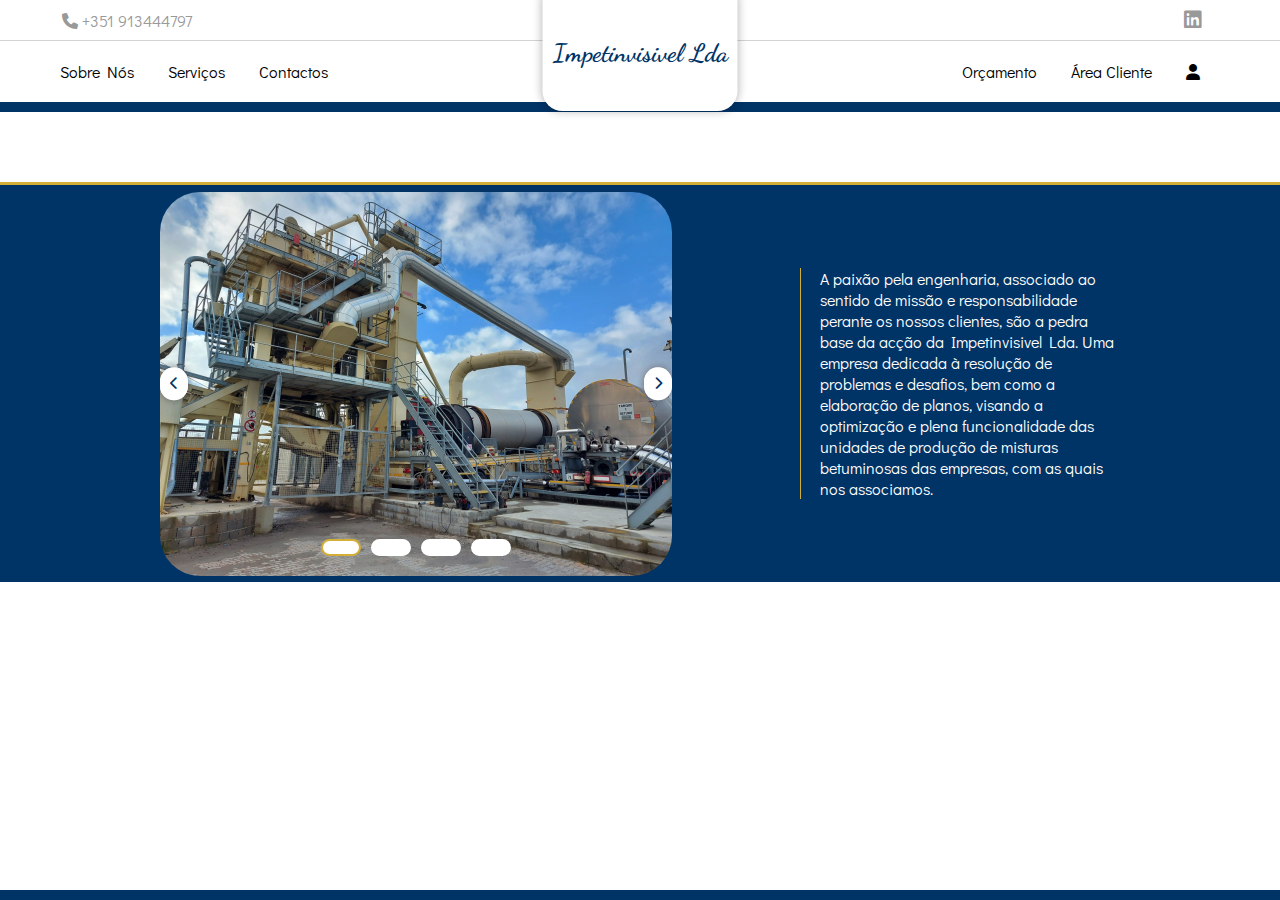
<file: index.html>
<!DOCTYPE html>
<html lang="pt">
<head>
    <title>Impetinvisivel Lda</title>
    <link rel="preload" href="/images/betuminous.jpg" as="image">
    <link rel="preload" href="/images/betuminous2.jpg" as="image">
    <link rel="preload" href="/images/betuminous3.jpg" as="image">
    <link rel="preload" href="/images/betuminous4.jpg" as="image">
    <link rel="stylesheet" type="text/css" href="styles.css">
    <link rel="stylesheet" href="https://cdnjs.cloudflare.com/ajax/libs/font-awesome/6.0.0-beta3/css/all.min.css" integrity="sha512-..." crossorigin="anonymous" referrerpolicy="no-referrer" />
    <meta charset="UTF-8">
    <meta name="robots" content="index">
    <meta name="description" content="Uma empresa especializada em centrais de betuminoso com diversos anos de experiência e clientes satisfeitos. Resolver problemas é o nosso propósito, atendendo sempre às necessidades dos clientes.">
    <meta name="keywords" content="centrais betuminoso, engenharia, eletricidade, asfalto, alcatrão, pavimento, betuminoso">
    <meta name="viewport" content="width=device-width, initial-scale=1">    
    <meta name="google-site-verification" content="PfQdZd1zMbuQARshPlBbziCWHbezUHDaNYBl0PTNkeg" />
</head>
<body>
    <div class="container">
        <header class="top-nav">
                <div class="phone">
                    <i class="fa-solid fa-phone"></i>
                    <span>+351 913444797</span>
                </div>
                <div class="social-media">
                    <a href="https://www.linkedin.com/company/impetinvisivel/" target="_blank"><i class="fa-brands fa-linkedin"></i></a>
                </div>
        </header>
        <nav class="navbar">
            <div class="navbar-left-side">
                <a href="aboutUs.html">Sobre Nós</a>
                <a href="services.html">Serviços</a>
                <a href="contact.html">Contactos</a>
            </div>
            <div class= "navbar-right-side">
                <a href="orcamento.html">Orçamento</a>
                <a href="cliente.html">Área Cliente</a>
                <a href="operador.html" class="normal">
                    <i class="fa-solid fa-user"></i>
                </a>
                <a href="operadorLoged.html" class="logged">
                    <i class="fa-solid fa-user"></i>
                </a>
            </div>
        </nav>
        <div class="navbar-mobile">
            <div class="mobile-menu-icon">
                <button id="menuButton"><i id="menuIcon" class="fa-solid fa-bars" style="color: #000000; font-size: 20px;"></i></button>
            </div>        
            <div class = "mobile-nav">
                    <a href="index.html">Início</a>
                    <a href="aboutUs.html">Sobre Nós</a>
                    <a href="services.html">Serviços</a>
                    <a href="contact.html">Contacto</a>
                    <a href="orcamento.html">Orçamento</a>
                    <a href="cliente.html">Área Cliente</a>
                    <a href="operador.html" class="normal">
                        <i class="fa-solid fa-user" style="color: black;"></i>
                    </a>
                    <a href="operadorLoged.html" class="logged">
                        <i class="fa-solid fa-user" style="color: black;"></i>
                    </a>
                    <footer class="top-nav-mobile">
                        <div class="phone">
                            <i class="fa-solid fa-phone"></i>
                            <span>+351 913444797</span>
                        </div>
                        <div class="social-media">
                            <a href="https://www.linkedin.com/company/impetinvisivel/" target="_blank"><i class="fa-brands fa-linkedin"></i></a>
                        </div>
                    </footer>
            </div>
        </div>
        <div class="home" id="home">
            <div class="grid-slides">
                <div class="slides">  
                    <div class="slide first-image-slide">
                        <img src="images/betuminous.jpg" alt="betuminous1">
                    </div>
                    <div class="slide second-image-slide">
                        <img src="images/betuminous2.jpg" alt="betuminous2">
                    </div>
                    <div class="slide third-image-slide">
                        <img src="images/betuminous3.jpg" alt="betuminous3">
                    </div>
                    <div class="slide fourth-image-slide">
                        <img src="images/betuminous4.jpg" alt="betuminous2">
                    </div>
                    <div class="arrows">
                        <button onclick="moveSlide(-1)"><i class="fa-solid fa-chevron-left"></i></button>
                        <button onclick="moveSlide(1)"><i class="fa-solid fa-chevron-right"></i> </button> 
                    </div>   
                    <div class="navigation">
                        <button class="bar" onclick="showSlide(1)"></button>
                        <button class="bar" onclick="showSlide(2)"></button>
                        <button class="bar" onclick="showSlide(3)"></button>
                        <button class="bar" onclick="showSlide(4)"></button>
                    </div>
                </div>
                <div class="hero-text">
                    A paixão pela engenharia, 
                    associado ao sentido de missão e 
                    responsabilidade perante os 
                    nossos clientes, 
                    são a pedra base da acção 
                    da Impetinvisivel Lda.
                    Uma empresa dedicada à 
                    resolução de problemas e desafios, 
                    bem como a elaboração de planos, 
                    visando a 
                    optimização e plena 
                    funcionalidade das unidades de 
                    produção de misturas betuminosas 
                    das empresas, com as quais nos 
                    associamos.
                </div>  
            </div> 
        </div>
    </div>
    <a href="index.html"><p class = "company-name-navbar">Impetinvisivel Lda</p></a>
    <script src="main.js"></script>
    <script src="slides.js"></script>
    <script src="cookiesLogged.js"></script>
</body>
</html>
</file>
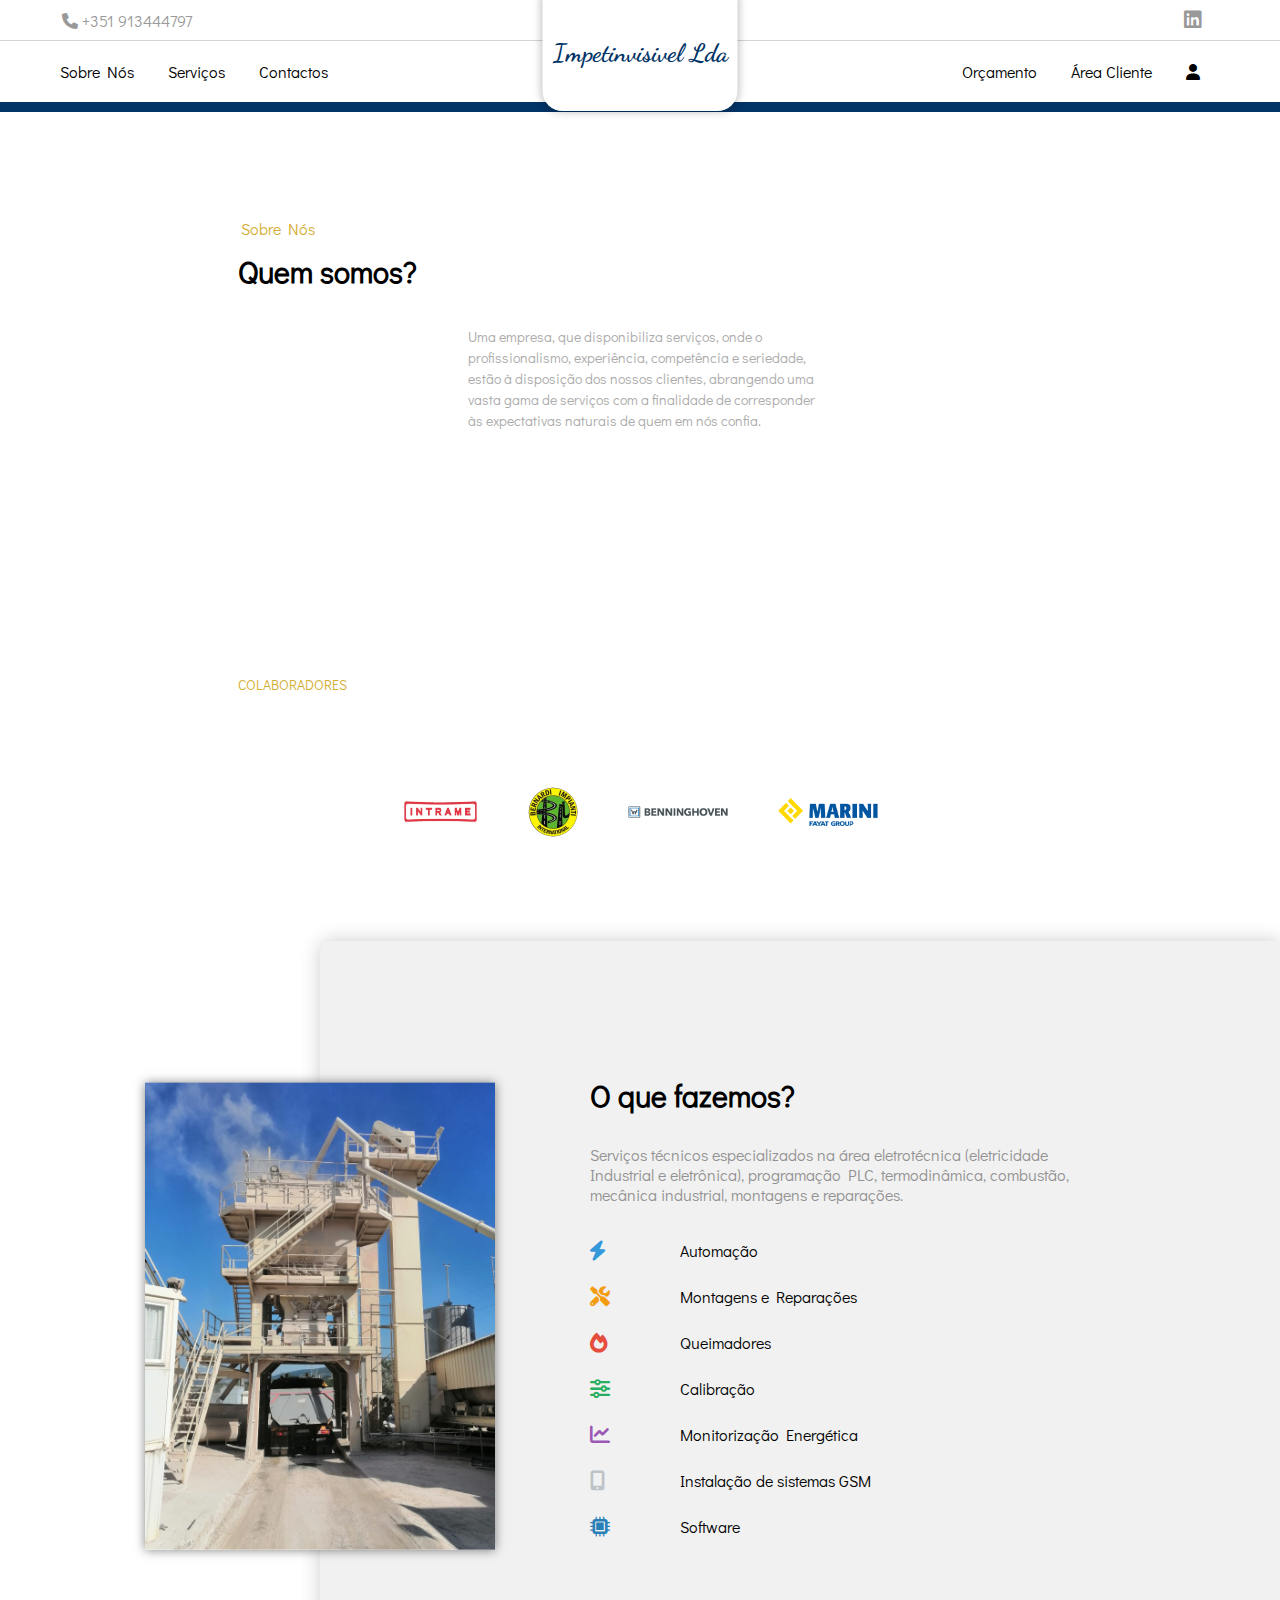
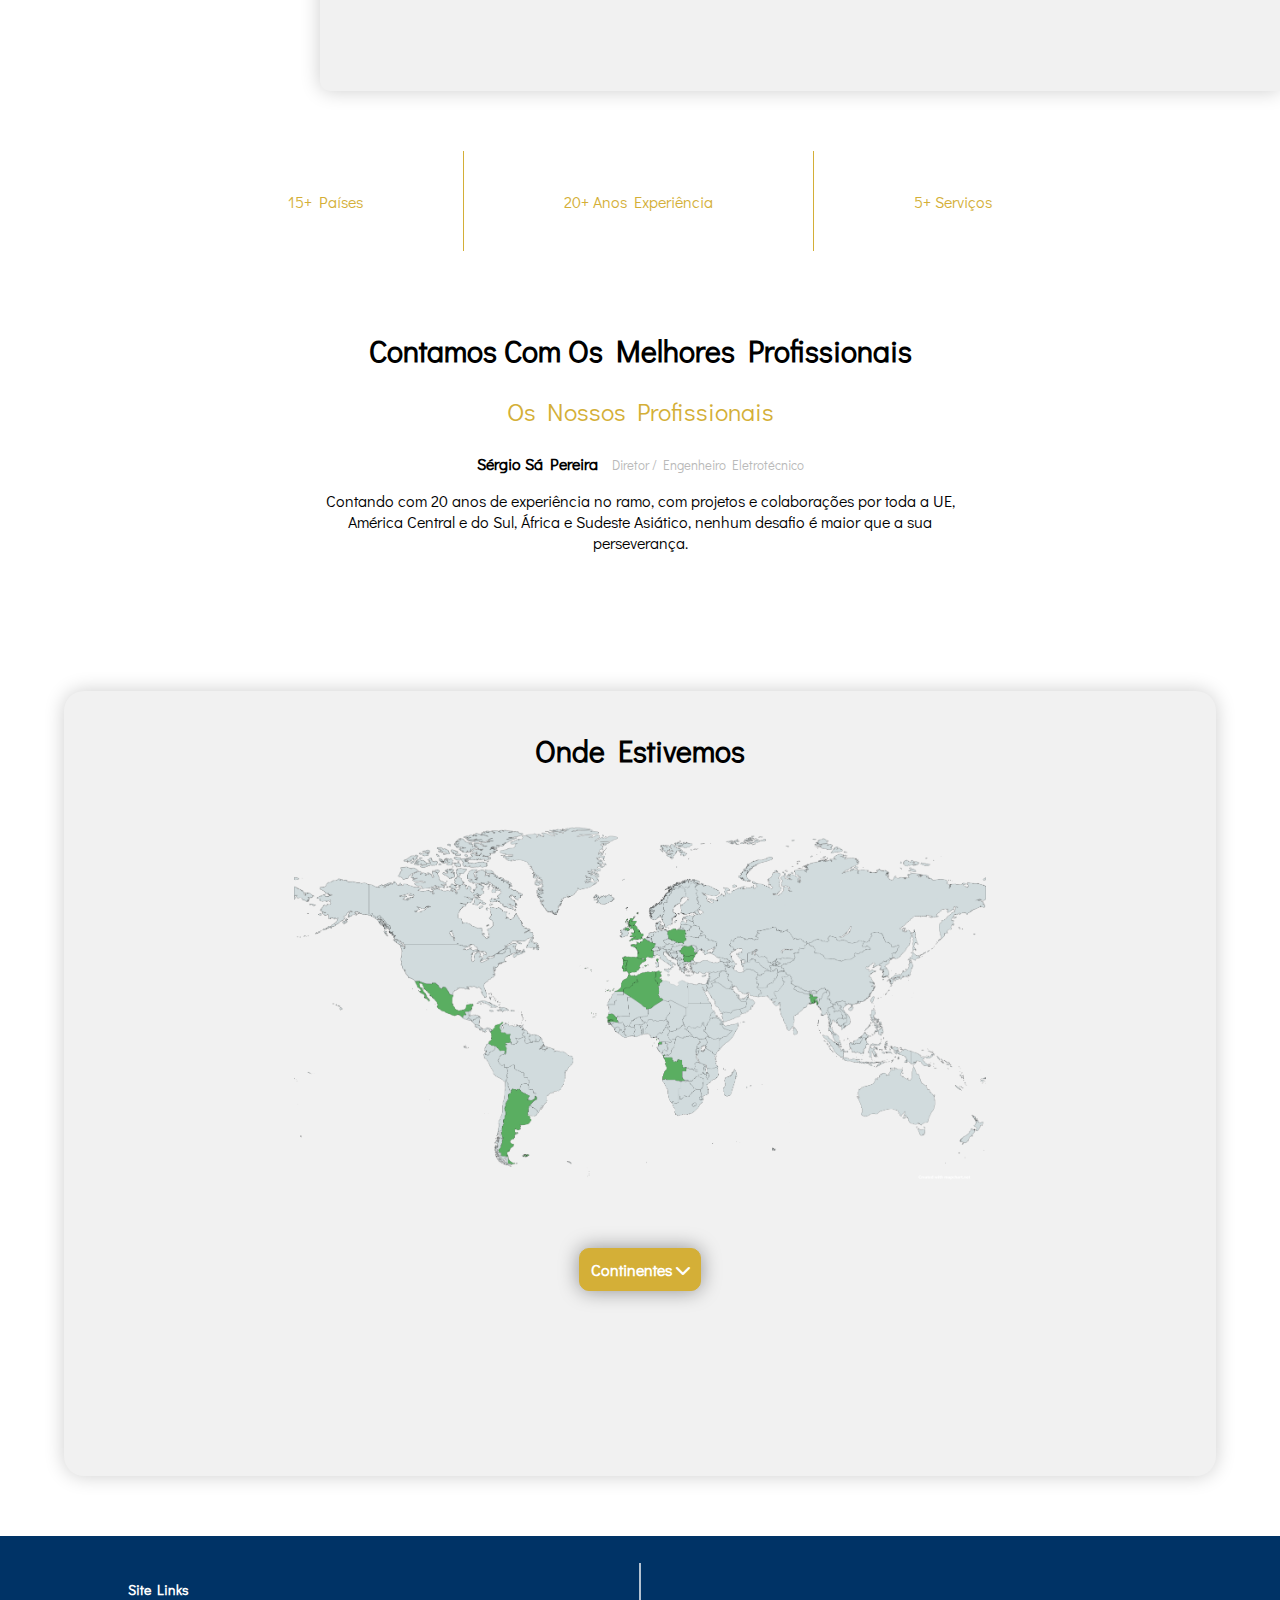
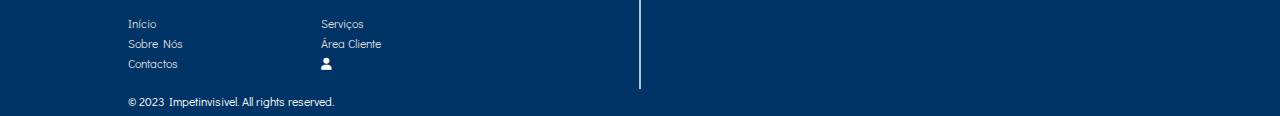
<file: aboutUs.html>
<!DOCTYPE html>
<html lang="pt">
    <head>
        <title>Impetinvisivel Lda</title>
        <link rel="stylesheet" type="text/css" href="stylesAboutUs.css">
        <link rel="stylesheet" href="https://cdnjs.cloudflare.com/ajax/libs/font-awesome/6.0.0-beta3/css/all.min.css" integrity="sha512-..." crossorigin="anonymous" referrerpolicy="no-referrer" />
        <link rel="preload" href="/images/map.jpeg" as="image">
        <link rel="preload" href="/images/betuminous5.jpg" as="image">
        <meta name="robots" content="index">
        <meta name="description" content="Uma empresa especializada em centrais de betuminoso com diversos anos de experiência e clientes satisfeitos. Resolver problemas é o nosso propósito, atendendo sempre às necessidades dos clientes.">
        <meta name="keywords" content="centrais betuminoso, engenharia, eletricidade, asfalto, alcatrão, pavimento, betuminoso">
        <meta name="viewport" content="width=device-width, initial-scale=1.0">
    </head>
    <body>
        <div class="container">
            <header class="top-nav">
                    <div class="phone">
                        <i class="fa-solid fa-phone"></i>
                        <span>+351 913444797</span>
                    </div>
                    <div class="social-media">
                        <a href="https://www.linkedin.com/company/impetinvisivel/" target="_blank"><i class="fa-brands fa-linkedin"></i></a>
                    </div>
            </header>
                    <nav class="navbar">
                        <div class="navbar-left-side">
                            <a href="aboutUs.html">Sobre Nós</a>
                            <a href="services.html">Serviços</a>
                            <a href="contact.html">Contactos</a>
                        </div>
                        <div class= "navbar-right-side">
                            <a href="orcamento.html">Orçamento</a>
                            <a href="cliente.html">Área Cliente</a>
                            <a href="operador.html" class="normal">
                                <i class="fa-solid fa-user"></i>
                            </a>
                            <a href="operadorLoged.html" class="logged">
                                <i class="fa-solid fa-user"></i>
                            </a>
                        </div>
                    </nav>
                    <div class="navbar-mobile">
                        <div class="mobile-menu-icon">
                            <button id="menuButton"><i id="menuIcon" class="fa-solid fa-bars" style="color: #000000; font-size: 20px;"></i></button>
                        </div>        
                        <div class = "mobile-nav">
                                <a href="index.html">Início</a>
                                <a href="aboutUs.html">Sobre Nós</a>
                                <a href="services.html">Serviços</a>
                                <a href="contact.html">Contacto</a>
                                <a href="orcamento.html">Orçamento</a>
                                <a href="cliente.html">Área Cliente</a>
                                <a href="operador.html" class="normal">
                                    <i class="fa-solid fa-user" style="color: black;"></i>
                                </a>
                                <a href="operadorLoged.html" class="logged">
                                    <i class="fa-solid fa-user" style="color: black;"></i>
                                </a>
                                <footer class="top-nav-mobile">
                                    <div class="phone">
                                        <i class="fa-solid fa-phone"></i>
                                        <span>+351 913444797</span>
                                    </div>
                                    <div class="social-media">
                                        <a href="https://www.linkedin.com/company/impetinvisivel/" target="_blank"><i class="fa-brands fa-linkedin"></i></a>
                                    </div>
                                </footer>
                        </div>
                    </div>
            <div class="aboutUs" id="aboutUs">
                <header class="aboutUs-title">
                    <p class="p-title">Sobre Nós</p>
                </header>
                <div class="quemSomos">
                    <p class="p-title">Quem somos?</p>
                    <div class="quemSomos-resposta">
                        <p> Uma empresa, que disponibiliza serviços, 
                            onde o profissionalismo, experiência, 
                            competência e seriedade, estão à disposição 
                            dos nossos clientes, abrangendo uma 
                            vasta gama 
                            de serviços com a finalidade de corresponder às 
                            expectativas naturais de quem em nós confia.
                        </p>
                    </div>
                </div>
            </div>
            <div class="colaboradores" style="min-height: auto;">
                <p class="p-title">Colaboradores</p>
                <div class="images-colaboradores">
                    <img src="images/intrame.webp" alt="intrame">
                    <img src="images/bernardi.webp" alt="bernardi">
                    <img src="images/benni.png" alt="benni">
                    <img src="images/marini.png" alt="">
                </div>
            </div>
            <div class="oQueFazemos">
                <div class="background">
                    <img src="images/betuminous5.jpg" alt="betuminous5">
                    <div class="title-background">
                        <p>O que fazemos?</p>
                    </div>
                    <div class="background-body">
                        <p>
                            Serviços técnicos especializados 
                            na área eletrotécnica 
                            (eletricidade Industrial e eletrônica), 
                            programação PLC, termodinâmica, 
                            combustão, mecânica industrial, 
                            montagens e reparações.
                        </p>
                    </div>
                    <div class="skills-done">
                        <div class="automacao">
                            <i class="fas fa-bolt"></i>
                            <span>Automação</span>
                        </div>
                        <div class="montagens">
                            <i class="fas fa-tools"></i>
                            <span>Montagens e Reparações</span>
                        </div>
                        <div class="queimadores">
                            <i class="fas fa-fire"></i>
                            <span>Queimadores</span>
                        </div>
                        <div class="calibracao">
                            <i class="fas fa-sliders-h"></i>
                            <span>Calibração</span>
                        </div>
                        <div class="monitorizacao">
                            <i class="fas fa-chart-line"></i>
                            <span>Monitorização Energética</span>
                        </div>
                        <div class="gsm">
                            <i class="fas fa-mobile-alt"></i>
                            <span>Instalação de sistemas GSM</span>
                        </div>
                        <div class="software">
                            <i class="fas fa-microchip"></i>
                            <span>Software</span>
                        </div> 
                    </div>     
                </div>
                <div class="down-stats">
                    <div class="first-stat">
                        <span>15+ Países</span>
                    </div>
                    <div class="vertical-bar"></div>
                    <div class="second-stat">
                        <span>20+ Anos Experiência</span>

                    </div>
                    <div class="vertical-bar"></div>
                    <div class="third-stat">
                        <span>5+ Serviços</span>
                    </div>
                </div>
                <div class="trabalhadores">
                    <span class="title-trabalhadores">Contamos com os melhores profissionais</span>
                    <p class="nome-trabalhador">
                        Os nossos profissionais
                    </p>
                    <div class="nome-CEO">
                        <span>Sérgio Sá Pereira</span>
                        <span>Diretor / Engenheiro Eletrotécnico</span>
                    </div>
                    <p class="trabalhadores-text">
                        Contando com 20 anos 
                        de experiência no ramo, 
                        com projetos e colaborações 
                        por toda a UE, América Central e do Sul, 
                        África e Sudeste Asiático, nenhum 
                        desafio é maior que a sua perseverança.
                    </p>
                </div>
            </div>
            <div class="map-division">
                <header>Onde Estivemos</header>
                <img src="images/map.jpeg" alt="map">
                <div class="dropdown-menu">
                    <div class="dropdown">
                        <span>Continentes</span>
                        <i class="fa-solid fa-chevron-down"></i>
                        <div class="dropdown-options">
                            <button class="button-europe">
                                Europa
                            </button>
                            <button class="button-america">
                                Américas
                            </button>
                            <button class="button-asia">
                                Asia
                            </button>
                            <button class="button-africa">
                                África
                            </button>
                        </div>
                    </div>
                </div>
                <div class="america">
                    <div class="america-first-row">
                        <img src="images/argentina.jpg" alt="argentina">
                        <img src="images/mexico_2.jpg" alt="mexico">
                    </div>
                    <div class="america-second-row">
                        <img src="images/Colombia.jpg" alt="Colombia">
                        <img src="images/falkland.jpg" alt="falkland">
                    </div>
                </div>
                <div class="asia">
                    <img src="images/bangladesh.jpg" alt="bangladesh">
                </div>
                <div class="europe">
                    <div class="europe-first-row">
                        <img src="images/france.jpg" alt="argentina">
                        <img src="images/spain.jpg" alt="mexico">
                    </div>
                    <div class="europe-second-row">
                        <img src="images/poland.jpg" alt="Colombia">
                        <img src="images/portugal.jpg" alt="falkland">
                    </div>
                    <div class="europe-third-row">
                        <img src="images/romenia.jpg" alt="Colombia">
                        <img src="images/uk.jpg" alt="falkland">
                    </div>
                </div>
            </div>
            <div class="footer">
                <div class="footer-first-half">
                    <p>Site Links</p>
                    <div class="site-links">
                        <div class="site-links-first">
                            <a href="index.html">Início</a>
                            <a href="aboutUs.html">Sobre Nós</a>
                            <a href="contact.html">Contactos</a>
                        </div>
                        <div class="site-links-second">
                            <a href="services.html">Serviços</a>                            <a href="cliente.html">Área Cliente</a>
                            <a href="operador.html" class="normal">
                                <i class="fa-solid fa-user" style="color: white;"></i>
                            </a>
                            <a href="operadorLoged.html" class="logged">
                                <i class="fa-solid fa-user" style="color: white;"></i>
                            </a>
                        </div>
                    </div>
                </div>
                <div class="footer-copyright">
                    <span> &copy; 2023 Impetinvisivel. All rights reserved.</span>
                </div>
                <div class="vertical-line-footer"></div>
            </div>
        </div>
        <a href="index.html"><p class = "company-name-navbar">Impetinvisivel Lda</p></a>
        <script src="main.js"></script>   
        <script src="cookiesLogged.js"></script>
    </body>
</html>
</file>
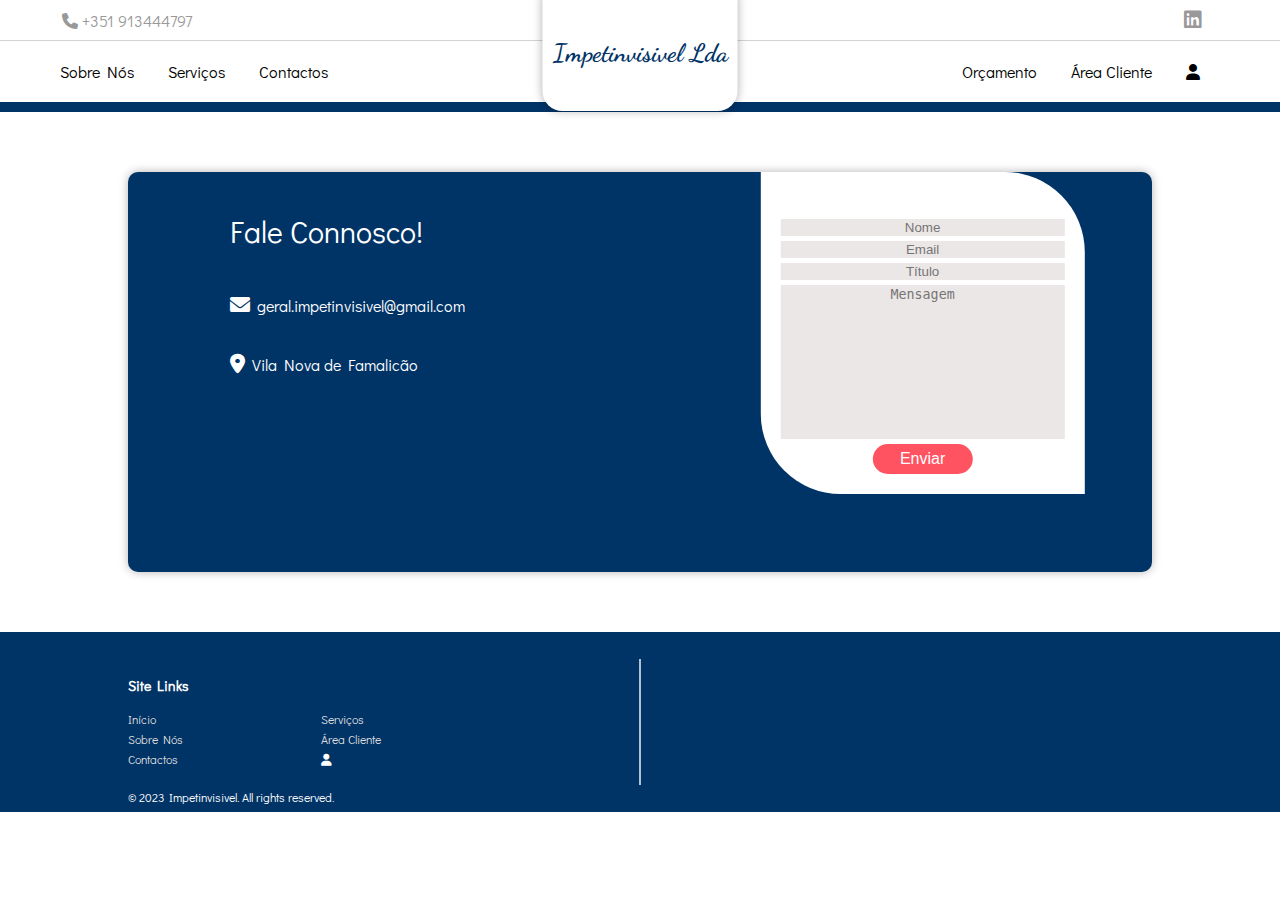
<file: contact.html>
<!DOCTYPE html>
<html lang="pt">
<head>
    <title>Impetinvisivel Lda</title>
    <link rel="stylesheet" type="text/css" href="stylesContact.css">
    <link rel="stylesheet" href="https://cdnjs.cloudflare.com/ajax/libs/font-awesome/6.0.0-beta3/css/all.min.css" integrity="sha512-..." crossorigin="anonymous" referrerpolicy="no-referrer" />
    <meta name="viewport" content="width=device-width, initial-scale=1.0">
</head>
<body>
    <div class="container">
        <header class="top-nav">
                <div class="phone">
                    <i class="fa-solid fa-phone"></i>
                    <span>+351 913444797</span>
                </div>
                <div class="social-media">
                    <a href="https://www.linkedin.com/company/impetinvisivel/" target="_blank"><i class="fa-brands fa-linkedin"></i></a>
                </div>
        </header>
                <nav class="navbar">
                    <div class="navbar-left-side">
                        <a href="aboutUs.html">Sobre Nós</a>
                        <a href="services.html">Serviços</a>
                        <a href="contact.html">Contactos</a>
                    </div>
                    <div class= "navbar-right-side">
                        <a href="orcamento.html">Orçamento</a>
                        <a href="cliente.html">Área Cliente</a>
                        <a href="operador.html" class="normal">
                            <i class="fa-solid fa-user"></i>
                        </a>
                        <a href="operadorLoged.html" class="logged">
                            <i class="fa-solid fa-user"></i>
                        </a>
                    </div>
                </nav>
        <div class="navbar-mobile">
            <div class = "mobile-menu-icon">
                <button onclick="showMenu()"><i id = "menuIcon" class="fa-solid fa-bars" style="color: #000000;"></i></button>
            </div>
            <div class="navbar-mobile">
                <div class="mobile-menu-icon">
                    <button id="menuButton"><i id="menuIcon" class="fa-solid fa-bars" style="color: #000000; font-size: 20px;"></i></button>
                </div>        
                <div class = "mobile-nav">
                        <a href="index.html">Início</a>
                        <a href="aboutUs.html">Sobre Nós</a>
                        <a href="services.html">Serviços</a>
                        <a href="contact.html">Contacto</a>
                        <a href="orcamento.html">Orçamento</a>
                        <a href="cliente.html">Área Cliente</a>
                        <a href="operador.html" class="normal">
                            <i class="fa-solid fa-user" style="color: black;"></i>
                        </a>
                        <a href="operadorLoged.html" class="logged">
                            <i class="fa-solid fa-user" style="color: black;"></i>
                        </a>
                        <footer class="top-nav-mobile">
                            <div class="phone">
                                <i class="fa-solid fa-phone"></i>
                                <span>+351 913444797</span>
                            </div>
                            <div class="social-media">
                                <a href="https://www.linkedin.com/company/impetinvisivel/" target="_blank"><i class="fa-brands fa-linkedin"></i></a>
                            </div>
                        </footer>
                </div>
            </div>
        </div>
        <div class="contact">
            <div class="getInTouch">
                <p>Fale Connosco!</p>
                <div class="socials">
                    <div class="socials-email">
                        <i class="fa-solid fa-envelope"></i>
                        <span>geral.impetinvisivel@gmail.com</span>
                    </div>
                    <div class="socials-place">
                        <i class="fa-solid fa-location-dot"></i>
                        <span>Vila Nova de Famalicão</span>
                    </div>
                </div>
            </div>
            <div class="email">
                <form onsubmit="sendEmail(); return false; reset();">
                    <input type="text" id="name" placeholder="Nome" required>
                    <input type="email" id="email" placeholder="Email" required>
                    <input type="text" id="title" placeholder="Título" required>
                    <textarea name="message" id="message" rows="10" placeholder="Mensagem" style="resize: none;"></textarea>
                    <button type="submit">Enviar</button>
                </form>
            </div>
        </div>
        <div class="footer">
            <div class="footer-first-half">
                <p>Site Links</p>
                <div class="site-links">
                    <div class="site-links-first">
                        <a href="index.html">Início</a>
                        <a href="aboutUs.html">Sobre Nós</a>
                        <a href="contact.html">Contactos</a>
                    </div>
                    <div class="site-links-second">
                        <a href="services.html">Serviços</a>                        <a href="cliente.html">Área Cliente</a>
                        <a href="operador.html" class="normal">
                            <i class="fa-solid fa-user" style="color: white;"></i>                        </a>
                        <a href="operadorLoged.html" class="logged">
                            <i class="fa-solid fa-user" style="color: white;"></i>                        </a>
                    </div>
                </div>
            </div>
            <div class="footer-copyright">
                <span> &copy; 2023 Impetinvisivel. All rights reserved.</span>
            </div>
            <div class="vertical-line-footer"></div>
        </div>
    </div>
    <a href="index.html"><p class = "company-name-navbar">Impetinvisivel Lda</p></a>
    <script src="https://smtpjs.com/v3/smtp.js"></script>
    <script src="email.js"></script>
    <script src="cookiesLogged.js"></script>
    <script src="main.js"></script>
</body>
</html>
</file>
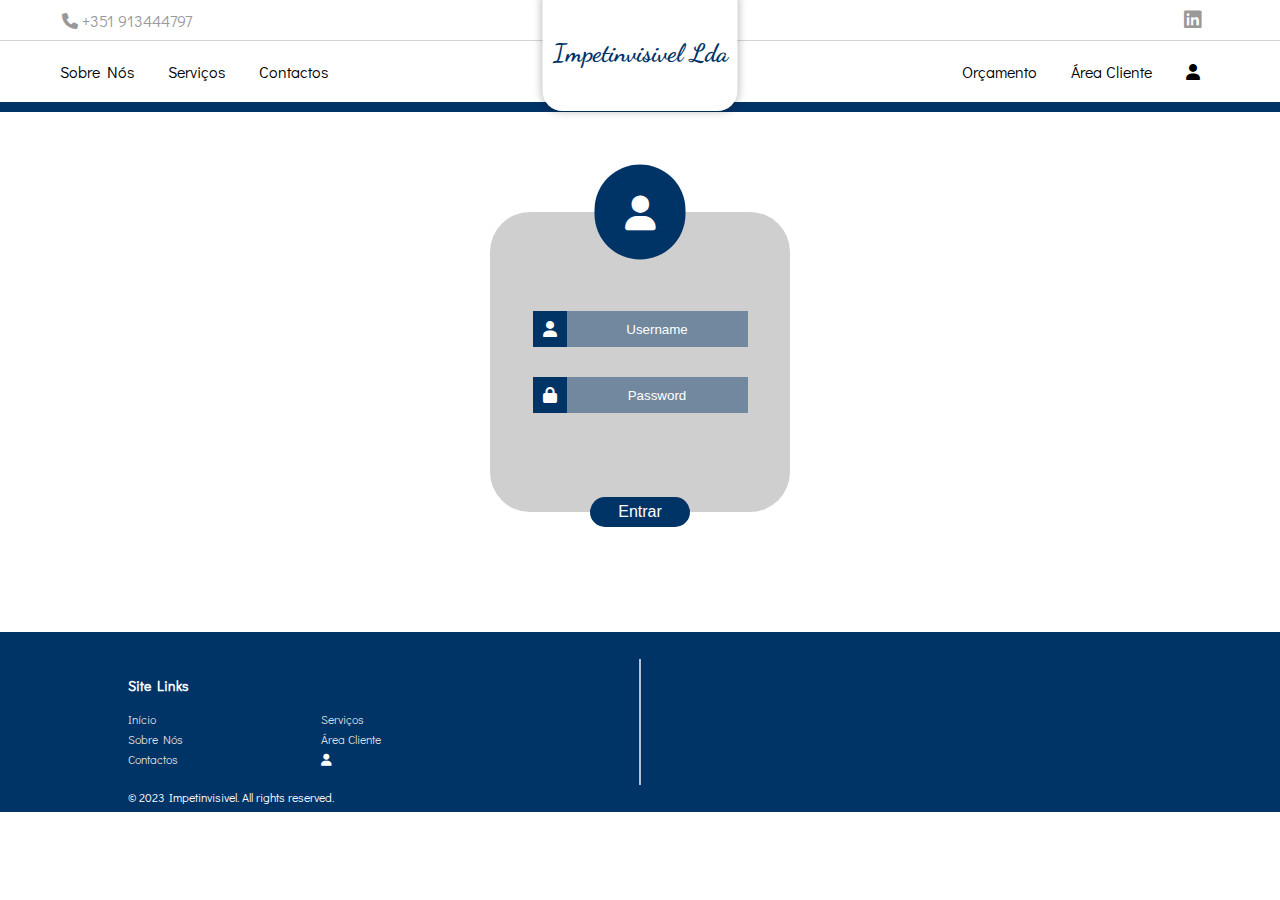
<file: operador.html>
<!DOCTYPE html>
<html lang="pt">
    <head>
        <title>Impetinvisivel Lda</title>
        <link rel="stylesheet" type="text/css" href="stylesOperador.css">
        <link rel="stylesheet" href="https://cdnjs.cloudflare.com/ajax/libs/font-awesome/6.0.0-beta3/css/all.min.css" integrity="sha512-..." crossorigin="anonymous" referrerpolicy="no-referrer" />
        <meta name="viewport" content="width=device-width, initial-scale=1.0">
        <meta name="robots" content="index">
        <meta name="description" content="Uma empresa especializada em centrais de betuminoso com diversos anos de experiência e clientes satisfeitos. Resolver problemas é o nosso propósito, atendendo sempre às necessidades dos clientes.">
        <meta name="keywords" content="centrais betuminoso, engenharia, eletricidade, asfalto, alcatrão, pavimento, betuminoso">
    </head>
    <body>
        <div class="container">
            <div class="content">
                <header class="top-nav">
                        <div class="phone">
                            <i class="fa-solid fa-phone"></i>
                            <span>+351 913444797</span>
                        </div>
                        <div class="social-media">
                            <a href="https://www.linkedin.com/company/impetinvisivel/" target="_blank"><i class="fa-brands fa-linkedin"></i></a>
                        </div>
                </header>
                        <nav class="navbar">
                            <div class="navbar-left-side">
                                <a href="aboutUs.html">Sobre Nós</a>
                                <a href="services.html">Serviços</a>
                                <a href="contact.html">Contactos</a>
                            </div>
                            <div class= "navbar-right-side">
                                <a href="orcamento.html">Orçamento</a>
                                <a href="cliente.html">Área Cliente</a>
                                <a href="operador.html" class="normal">
                                    <i class="fa-solid fa-user"></i>
                                </a>
                                <a href="operadorLoged.html" class="logged">
                                    <i class="fa-solid fa-user"></i>
                                </a>
                            </div>
                        </nav>
                        <div class="navbar-mobile">
                            <div class="mobile-menu-icon">
                                <button id="menuButton"><i id="menuIcon" class="fa-solid fa-bars" style="color: #000000; font-size: 20px;"></i></button>
                            </div>        
                            <div class = "mobile-nav">
                                    <a href="index.html">Início</a>
                                    <a href="aboutUs.html">Sobre Nós</a>
                                    <a href="services.html">Serviços</a>
                                    <a href="contact.html">Contacto</a>
                                    <a href="orcamento.html">Orçamento</a>
                                    <a href="cliente.html">Área Cliente</a>
                                    <a href="operador.html" class="normal">
                                        <i class="fa-solid fa-user" style="color: black;"></i>
                                    </a>
                                    <a href="operadorLoged.html" class="logged">
                                        <i class="fa-solid fa-user" style="color: black;"></i>
                                    </a>
                                    <footer class="top-nav-mobile">
                                        <div class="phone">
                                            <i class="fa-solid fa-phone"></i>
                                            <span>+351 913444797</span>
                                        </div>
                                        <div class="social-media">
                                            <a href="https://www.linkedin.com/company/impetinvisivel/" target="_blank"><i class="fa-brands fa-linkedin"></i></a>
                                        </div>
                                    </footer>
                            </div>
                        </div>
                <form onsubmit= "operadorLogin(); reset(); return false;">
                    <div class="login">
                        <div class="login-main">
                            <i class="fa-solid fa-user login-header"></i>
                            <div class="username">
                                <i class="fa-solid fa-user login-user"></i>
                                <input type="text" id="name-login" placeholder="Username" required>
                            </div>
                            <div class="password">
                                <i class="fa-solid fa-lock"></i>
                                <input type="password" id="password-login" placeholder="Password" required>
                            </div>
                            <button type="submit">
                                Entrar
                            </button>
                            <div id="error-message">Incorrect username or password</div>
                        </div>
                    </div>
                </form>
            </div>
            <div class="footer">
                <div class="footer-first-half">
                    <p>Site Links</p>
                    <div class="site-links">
                        <div class="site-links-first">
                            <a href="index.html">Início</a>
                            <a href="aboutUs.html">Sobre Nós</a>
                            <a href="contact.html">Contactos</a>
                        </div>
                        <div class="site-links-second">
                            <a href="services.html">Serviços</a>                            <a href="cliente.html">Área Cliente</a>
                            <a href="operador.html" class="normal">
                                <i class="fa-solid fa-user" style="color: white;"></i>
                            </a>
                            <a href="operadorLoged.html" class="logged">
                                <i class="fa-solid fa-user" style="color: white;"></i>                            </a>
                        </div>
                    </div>
                </div>
                <div class="footer-copyright">
                    <span> &copy; 2023 Impetinvisivel. All rights reserved.</span>
                </div>
                <div class="vertical-line-footer"></div>
            </div>
        </div>
        <a href="index.html"><p class = "company-name-navbar">Impetinvisivel Lda</p></a>
        <script src="main.js"></script>   
        <script src="login.js"></script>
        <script src="cookiesLogged.js"></script>   
    </body>
</html>
</file>
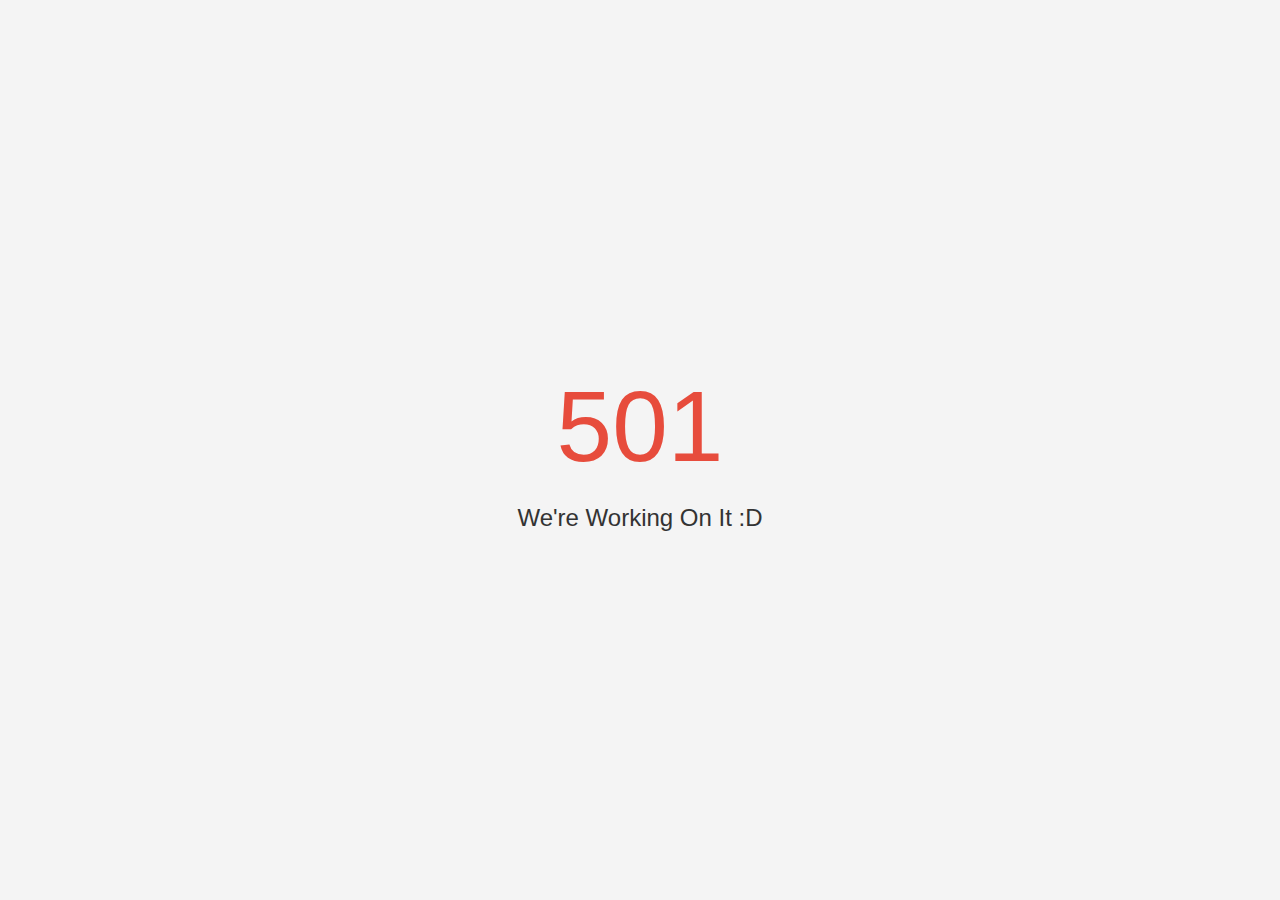
<file: orcamento.html>
<!DOCTYPE html>
<html lang="pt">
<head>
    <meta charset="UTF-8">
    <meta name="viewport" content="width=device-width, initial-scale=1.0">
    <title>501 Error</title>
    <style>
        body {
            font-family: Arial, sans-serif;
            background-color: #f4f4f4;
            display: flex;
            justify-content: center;
            align-items: center;
            height: 100vh;
            margin: 0;
        }

        .error-container {
            text-align: center;
        }

        .error-code {
            font-size: 100px;
            margin-bottom: 20px;
            color: #e74c3c;
        }

        .error-message {
            font-size: 24px;
            color: #333;
        }
    </style>
</head>
<body>
    <div class="error-container">
        <div class="error-code">501</div>
        <div class="error-message">We're Working On It :D</div>
    </div>
</body>
</html>
</file>
<file: styles.css>
/* IMPETINVISIVEL LDA, HOME PAGE */
/* --------------- General Purpose --------------- */

@font-face {
    font-family: 'Gothic'; /* Choose a unique name for your font */
    src: url('fonts/DidactGothic-Regular.ttf') format('truetype'); /* Replace 'your-custom-font.ttf' with the actual font file name and path */
}
@font-face {
    font-family: 'Fancy'; /* Choose a unique name for your font */
    src: url('fonts/DancingScript-VariableFont_wght.ttf') format('truetype'); /* Replace 'your-custom-font.ttf' with the actual font file name and path */
}
body {
    margin: 0;
    padding: 0;
    font-family: "Gothic", sans-serif;
    height: 100vh;
    border-bottom: 10px solid #003366;
    box-sizing: border-box;
}

.container {
    position: relative;
    height: 100%;
    width: 100%;
    background-color: white;
}
.content {
    flex: 1;
}
/*.background-stripe {
    position: absolute;
    bottom: 0;
    left: 50%;
    transform: translate(-50%, -10px);
    z-index: 1;
    height: 450px;
    width: 100%;
    background-color: #003366;
}*/

/* ----------------- Top navbar ---------------- */

.top-nav {
    display: flex;
    justify-content: space-between;
    height: 30px;
    background-color: white;
    border-bottom: 1px solid lightgray;
    padding-top: 10px;
    vertical-align: center;
}
.phone {
    margin-left: 62px;
}
.phone span {
    color: rgb(153, 153, 153);
    cursor: default;
}
.social-media {
    margin-right: 78px;
}

/* ----------------- navbar ---------------- */
.navbar {
    display: flex;
    flex-wrap: nowrap;
    padding: 15px;
    background-color: white;
    justify-content: space-between;
    align-items: center;
    border-bottom: 10px solid #003366;
}

.navbar a {
    color: black;
    text-decoration: none;
    margin-right: 20px;
    padding: 5px;
    font-size: 16px;
    border-radius: 15px;
}

.navbar a:hover {
    text-decoration: underline;
    text-underline-offset: 5px;
    color: #D4AF37;
}

.navbar-left-side {
    margin-left: 40px;
}

.navbar-right-side {
    margin-right: 40px;
}

.company-name-navbar {
    color: #003366;
    font-weight: bolder;
    font-size: 25px;
    font-family: "Fancy";
    position: absolute;
    top: 0;
    left: 50%;
    transform: translate(-50%, -30px);
    cursor: pointer;
    padding: 43px 10px;
    background-color: white;
    box-shadow: 0 0 10px rgba(0, 0, 0, 0.3);
    z-index: 10;
    box-sizing: border-box;
    border-radius: 0px 0px 20px 20px;
}

/* ----------------- Main Body ----------------- */
.home {
    background-color: #003366;
    box-sizing: border-box;
    border-top: 3px solid #D4AF37;
    position: relative;
    display: flex;
    padding-bottom: 5px;
    padding-top: 5px;
    justify-content: center;
    align-items: center;
    overflow: hidden;
    margin-top: 70px;
    height: 400px;
}

.grid-slides {
    display: grid;
    grid-template-columns: 4fr 2fr;
    align-items: center;
}
.slides {
    width: 512px; /* Set the width of the slide container */
    height: 384px;
    overflow: hidden;
    position: relative;
    display: inline-block; /* Change to inline-block */
    transition: transform 0.6s; /* Apply a transition for smooth animation */
}

.slides img {
    width: 512px;
    height: 384px;
    border-radius: 40px;
    box-sizing: border-box;
    z-index: 3;
}

.slide {
    position: absolute; /* Use absolute positioning for stacking */
    top: 0;
    left: 0;
    width: 100%;
    height: 100%;
    opacity: 0; /* Start with all images hidden */
    transition: opacity 0.6s; /* Apply a transition for fading effect */
}

.dots {
    position: absolute;
    bottom: 0;
    left: 0;
    z-index: 10;
    box-sizing: border-box;
}

.dots :not(:last-child) {
    margin-right: 10px;
}

.navigation {
    display: flex;
    justify-content: center; /* Center the navigation horizontally */
    position: absolute;
    left: 0;
    gap: 10px;
    bottom: 20px; /* Place the navigation at the bottom of the .slides container */
    width: 100%; /* Make the navigation span the full width of the .slides container */
    box-sizing: border-box;
    z-index: 5; /* Ensure the navigation is on top of the images */
}

.bar {
    width: 3em;
    height: 17px;
    border: 3px solid white;
    background-color: white;
    border-radius: 10px;
    cursor: pointer;
    box-sizing: border-box;
}

.bar:hover {
    border: 2px solid #D4AF37;
}

.bar.active {
    border: 2px solid #D4AF37;
}

.arrows {
    display: flex;
    position: absolute;
    width: 512px;
    justify-content: space-between;
    top: 50%;
    left: 50%;
    transform: translate(-50%, -50%);
    z-index: 10;
}
.arrows button {
    background-color: white;
    border: none;
    margin: 0;
    padding: 0;
    border-radius: 40px;
    box-shadow: 0 0 20px rgba(255, 255, 255, 0.5); 
}

.hero-text {
    color: white;
    width: 300px;
    position: relative; /* Add this line */
    padding-left: 20px;
}

.hero-text::before {
    content: "";
    position: absolute; /* Position the line absolutely within the hero-text */
    left: 0; /* Position it to the left of the hero-text */
    top: 0; /* Align it at the top of the hero-text */
    width: 1px; /* Set the width of the line */
    height: 100%; /* Make the line extend the full height of the parent element */
    background-color: #D4AF37; /* Set the color of the line */
}


/* ---------------- PHONE TURN OFF -------------- */

.navbar-mobile {
    display: none;
}
.mobile-nav {
    display: none;
}
.mobile-menu-icon {
    display: none;
}
/* ---------------- Symbols and Icons ---------------- */
.fa-solid {
    color: black;
}
.fa-solid:hover {
    color: #efb110;
}
.fa-phone {
    color: rgb(153, 153, 153);
}
.fa-phone:hover {
    color: rgb(153, 153, 153);
}
.fa-linkedin {
    font-size: 20px;
    color: rgb(153, 153, 153);
}
.fa-linkedin:hover {
    color: #efb110;
}
.fa-chevron-left, .fa-chevron-right {
    color: #003366;
    padding: 10px;
    background-color: white;
    border-radius: 30px;
    box-sizing: border-box;
    box-shadow: 0 0 10px rgba(0, 0, 0, 0.5);
}
.fa-chevron-left:active, .fa-chevron-right:active {
    transform: scale(0.95);
}
.fa-user {
    cursor: pointer;
  }
/* ---------------- PHONE -------------- */
@media screen and (max-width: 855px) {
    body {
        border: none;
    }
    .navbar {
        display: none;
    }
    .top-nav {
        display: none;
    }
    .navbar-mobile {
        position: relative;
        display: flex;
        width: 100%;
        height: 80px;
        box-shadow: 0 0 10px rgba(0, 0, 0, 0.5);
        align-items: center;
    }
    .top-nav-mobile {
        display: flex;
        flex-direction: column;
        text-align: center;
        justify-content: center;
        align-items: flex-start;
        gap: 35px;
    }
    .top-nav-mobile div {
        display: flex;
        flex-direction: column;
        text-align: center;
        justify-content: center;
        align-items: center;
    }
    .phone, .social-media {
        text-align: center;
        align-items: center;
        justify-content: center;
        width: 100%;
        margin: 0;
        gap: 5px;
    }
    .phone span {
        font-size: 10px;
        width: 110px;
    }
    .mobile-nav {
        display: none;
        flex-direction: column;
        gap: 35px;
        text-align: center;
        justify-content: center;
        position: absolute;
        top: 0;
        right: 0;
        z-index: 99;
        background-color: white;
        box-shadow: 0 0 10px rgba(0, 0, 0, 0.5);
        width: 50%;
        height: 100vh;
    }
    .mobile-nav a {
        color: black;
        font-weight: 600;
        text-decoration: none;
    }
    .mobile-menu-icon {
        z-index: 100;
        display: flex;
        position: absolute;
        top: 50%;
        right: 0;
        transform: translate(-50%, -50%);
    }
    .mobile-menu-icon button {
        border: 0;
        padding: 10px;
        background-color: white;
    }
    .home {
        border-radius: 50px 50px 50px 50px;
        max-width: 90%;
        margin: auto;
        margin-top: 70px;
        height: 700px;
    }
    .grid-slides {
        align-items: center;
        justify-content: center;
        display: flex;
        flex-direction: column;
        text-align: center;
        gap: 70px;
    }

    .slides {
        width: 384px; /* Set the width of the slide container */
        height: 288px;
        overflow: hidden;
        position: relative;
        display: inline-block; /* Change to inline-block */
        transition: transform 0.6s; /* Apply a transition for smooth animation */
    }   
    .slides img {
        width: 384px;
        height: 288px;
        box-sizing: border-box;
        z-index: 3;
    }  
    .slide {
        position: absolute; /* Use absolute positioning for stacking */
        top: 0;
        left: 0;
        width: 100%;
        height: 100%;
        opacity: 0; /* Start with all images hidden */
        transition: opacity 0.6s; /* Apply a transition for fading effect */
    }
    .hero-text {
        display: flex;
        flex-wrap: wrap;
        max-width: 80%;
        padding: 10px;
        width: auto;
        justify-content: center;
        text-align: left;
    }
    .hero-text::before {
        margin-left: 5px;
    }
    .arrows {
        width: 100%;
    }
    .arrows button{
        background-color: none;
    }
}
@media screen and (max-width: 388px) {
    .company-name-navbar {
        font-size: 20px;
    }
}
@media screen and (max-width: 543px) {
    .slides {
        width: 307px; /* Set the width of the slide container */
        height: 230px;
        overflow: hidden;
        position: relative;
        display: inline-block; /* Change to inline-block */
        transition: transform 0.6s; /* Apply a transition for smooth animation */
    }   
    .slides img {
        width: 307px;
        height: 230px;
        box-sizing: border-box;
        z-index: 3;
    }
} 
@media screen and (max-width: 400px) {
    .hero-text {
        font-size: 14px;
    }
    .slides {
        width: 256px; /* Set the width of the slide container */
        height: 192px;
        overflow: hidden;
        position: relative;
        display: inline-block; /* Change to inline-block */
        transition: transform 0.6s; /* Apply a transition for smooth animation */
    }   
    .slides img {
        width: 256px;
        height: 192px;
        box-sizing: border-box;
        z-index: 3;
    }
}
</file>
<file: stylesAboutUs.css>
/* IMPETINVISIVEL LDA, HOME PAGE */
/* --------------- General Purpose --------------- */

@font-face {
  font-family: 'Gothic'; /* Choose a unique name for your font */
  src: url('fonts/DidactGothic-Regular.ttf') format('truetype'); /* Replace 'your-custom-font.ttf' with the actual font file name and path */
}
@font-face {
  font-family: 'Fancy'; /* Choose a unique name for your font */
  src: url('fonts/DancingScript-VariableFont_wght.ttf') format('truetype'); /* Replace 'your-custom-font.ttf' with the actual font file name and path */
}
body {
  margin: 0;
  padding: 0;
  font-family: "Gothic", sans-serif;
  height: 100vh;
  box-sizing: border-box;
}
.container {
  position: relative;
  height: 100%;
  width: 100%;
  background-color: white;
}
/*.background-stripe {
  position: absolute;
  bottom: 0;
  left: 50%;
  transform: translate(-50%, -10px);
  z-index: 1;
  height: 450px;
  width: 100%;
  background-color: #003366;
}*/

/* ----------------- Top navbar ---------------- */

.top-nav {
  display: flex;
  justify-content: space-between;
  height: 30px;
  background-color: white;
  border-bottom: 1px solid lightgray;
  padding-top: 10px;
  vertical-align: center;
}
.phone {
  margin-left: 62px;
}
.phone span {
  color: rgb(153, 153, 153);
  cursor: default;
}
.social-media {
  margin-right: 78px;
}

/* ----------------- navbar ---------------- */
.navbar {
  display: flex;
  flex-wrap: nowrap;
  padding: 15px;
  background-color: white;
  justify-content: space-between;
  align-items: center;
  border-bottom: 10px solid #003366;
}

.navbar a {
  color: black;
  text-decoration: none;
  margin-right: 20px;
  padding: 5px;
  font-size: 16px;
  border-radius: 15px;
}

.navbar a:hover {
  text-decoration: underline;
  text-underline-offset: 5px;
  color: #D4AF37;
}

.navbar-left-side {
  margin-left: 40px;
}

.navbar-right-side {
  margin-right: 40px;
}

.company-name-navbar {
  color: #003366;
  font-weight: bolder;
  font-size: 25px;
  font-family: "Fancy";
  position: absolute;
  top: 0;
  left: 50%;
  transform: translate(-50%, -30px);
  cursor: pointer;
  padding: 43px 10px;
  background-color: white;
  box-shadow: 0 0 10px rgba(0, 0, 0, 0.3);
  z-index: 10;
  box-sizing: border-box;
  border-radius: 0px 0px 20px 20px;
}

/* ---------------- About Us ---------------- */

.aboutUs {
  width: 100%;
  margin-top: 10vh;
  position: relative; 
}

.aboutUs-title {
  display: inline;
  margin: 0;
  padding: 0;
}

.p-title {
  color: #D4AF37;
  position: absolute;
  cursor: default;
  top: 0;
  left: 20%;
  transform: translate(-20%);
}

.quemSomos {
  display: block;
  width: 800px;
  margin: 0;
  padding: 0;
}

.quemSomos .p-title{
  color: black;
  font-size: 30px;
  font-weight: 900;
  margin: 50px 18px;
  padding: 0;
}

.quemSomos-resposta {
  display: flex;
  justify-content: center;
  align-items: flex-start;
  position: absolute;
  box-sizing: border-box;
  gap: 10px;
  margin-top: 110px;
  max-height: 200px;
  top: 0;
  left: 50%;
  transform: translate(-50%);
}

.quemSomos-resposta p {
  box-sizing: border-box;
  padding-left: 8px;
  max-width: 360px;
  max-height: 180px;
  font-size: 14px;
  color: rgb(172, 171, 171);
  cursor: default;
  justify-self: center;
  line-height: 21px;
}
.images-colaboradores {
  display: flex;
  align-items: center;
  justify-content: center;
  gap: 50px;
  padding-bottom: 54px;
}
.colaboradores p{
  padding-left: 5px;
  box-sizing: border-box;
}
.colaboradores img {
  width: 100px;
  margin-top: 65vh;
}
.colaboradores img:first-child {
  width: 75px;
  height: 25px;
}
.colaboradores img:nth-child(2){
  width: 50px;
}
.colaboradores .p-title {
  margin-top: 75vh;
  font-size: 14px;
  text-transform: uppercase;
  color: #D4AF37;
}

/* ---------------- O Que Fazemos --------------*/

.oQueFazemos {
  display: block;
  justify-content: flex-end;
  cursor: default;
}
.background {
  display: block;
  position: relative;
  margin-top: 50px;
  margin-left: auto;
  justify-content: flex-start;
  max-width: 75%;
  background-color: rgb(241, 241, 241);
  border-radius: 10px 0px 0px 10px;
  box-shadow: 0 0 20px rgba(0, 0, 0, 0.2);
  height: 750px;
}
.oQueFazemos img {
  position: absolute;
  top: 50%;
  transform: translate(-50%, -50%);
  width: 350px;
  max-width: 100%;
  box-sizing: border-box;
  box-shadow: 0 0 10px rgba(0, 0, 0, 0.5);
}
.title-background p {
  color: black;
  font-size: 30px;
  font-weight: 900;
  padding-left: 270px;
  padding-top: 135px;
}

.background-body p {
  color: rgb(146, 146, 146);
  max-width: 500px;
  padding-left: 270px;
  line-height: 20px;
}

.skills-done {
  display: block; 
  margin-left: 270px;
}

.skills-done div {
  display: grid;
  grid-template-columns: 50px 300px;
  margin-top: 25px;
  align-items: center;
  justify-content: flex-start;
}
.automacao {
  padding-top: 10px;
}

.automacao span,
.montagens span,
.queimadores span,
.calibracao span,
.monitorizacao span,
.gsm span,
.software span {
  justify-self: flex-start;
  padding-left: 40px;
}

.saber-mais {
  background-color: #D4AF37;
  border: none;
  border-radius: 10px;
  justify-content: center;
  color: white;
  cursor: pointer;
  margin-top: 50px;
  transition: all 0.3s ease;
  box-shadow: 0 0 10px rgba(0, 0, 0, 0.5);
  vertical-align: center;
}

.saber-mais:hover {
  transform: scale(1.2);
}

.down-stats {
  display: flex;
  height: 100px;
  justify-content: center;
  text-align: center;
  margin-top: 60px;
  gap: 100px;
}
.down-stats div {
  display: flex;
  max-width: 200px;
  align-items: center;
  text-align: center;
}
.down-stats p {
  color: rgb(146, 146, 146);
  margin-top: -20px; /* Adjust this value to bring the <p> closer to the <span> */
}
.down-stats span {
  color: #D4AF37;
  font-weight: 400;
}
.vertical-bar::after {
  content: "";
  display: block; /* or inline-block */
  height: 100%;
  width: 1px;
  background-color: #D4AF37; /* Use background-color instead of color */
}

/* -------------- Nome Trabalhador -------------- */

.trabalhadores {
  margin-top: 80px;
  width: 100%;
  height: 300px;
  color: black;
  position: relative;
  text-align: center;
  justify-content: center;
  align-items: center;
}
.title-trabalhadores {
  text-transform: capitalize;
  font-size: 30px;
  font-weight: 900;
}

.nome-trabalhador {
  font-size: 25px;
  color: #D4AF37;
  text-transform: capitalize;
}

.nome-CEO {
  align-items: center;
}

.nome-CEO span:first-child {
  font-size: 16px;
  font-weight: bold;
  padding-right: 10px;
}

.nome-CEO span:last-child {
  font-size: 13px;
  color: rgb(185, 185, 185);
}

.trabalhadores-text {
  width: 50%;
  margin-right: auto;
  margin-left: auto;
}

/* ---------------- Map -------------- */

.map-division {
  width: 90%;
  margin-left: auto;
  margin-right: auto;
  text-align: center;
  justify-content: center;
  border-radius: 20px;
  background-color: rgb(241, 241, 241);
  margin-top: 60px;
  box-shadow: 0 0 20px rgba(0, 0, 0, 0.2);
}
.map-division header{
  text-transform: capitalize;
  text-align: center;
  padding-top: 40px;
  font-size: 30px;
  font-weight: 900;
}
.map-division img {
  max-width: 60%;
  margin-top: 50px;
}
.america, .asia, .europe {
  /*display: none;*/
  flex-direction: column;
  align-items: center;
  justify-content: center;
}
.america div, .europe div {
  justify-self: center;
  display: flex;
  margin: 0;
  padding: 0;
  max-width: 600px;
}
.america div:not(:first-child), .europe div:not(:first-child) {
  margin-top: -50px;
}
.america img, .asia img, .europe img {
  max-width: 300px;
}

/* ---------------- Dropdown Menu -------------- */

.dropdown {
  margin-right: auto;
  margin-left: auto;
  width: 100px;
  margin-top: 60px;
  font-weight: 700;
  padding: 10px;
  border: 1px solid #D4AF37;
  cursor: pointer;
  color: white;
  background-color: #D4AF37;
  border-radius: 10px;
  position: relative;
  box-shadow: 0 0 20px rgba(0, 0, 0, 0.4);
}

.dropdown-options{
  display: none;
  position: absolute;
  top: 100%;
  left: 50%;
  transform: translate(-50%, 0);
  z-index: 999;
}

.dropdown-options button {
  display: block;
  height: 30px;
  width: 100px;
  text-align: center;
  color: white;
  align-items: center;
  border: 1px solid white;
  margin-top: 10px;
  background-color: #D4AF37;
  box-shadow: 0 0 20px rgba(0, 0, 0, 0.2);
  cursor: pointer;
  transition: transform 0.2s ease;
  border-radius: 10px;
}
.dropdown-options button:hover {
  transform: scale(1.1);
}
.dropdown:hover .dropdown-options {
  display: inline;
}
/* --------------- CopyRight --------------- */

.footer {
  margin-top: 60px;
  position: relative;
  display: flex;
  flex-direction: column;
  background-color: #003366;
  height: 180px;
  color: white;
}

.footer p {
  cursor: default;
  font-weight: 700;
  font-size: 14px;
  margin-left: 10%;
  padding-top: 30px;
}

.site-links {
  display: flex;
  gap: 10px;
  color: white;
}
.site-links div {
  display: flex;
  text-decoration: none;
  margin-left: 10%;
  flex-direction: column;
}

.site-links div a {
  color: rgb(221, 221, 221);
  text-decoration: none;
  font-size: 12px;
  line-height: 20px;
}

.site-links div a:hover {
  text-decoration: underline;
  text-underline-offset: 3px;
}

.footer-copyright{
  color: white;
  margin-left: 10%;
  font-size: 12px;
  margin-top: 20px;
  cursor: default;
}

.vertical-line-footer {
  position: absolute;
  top: 50%;
  left: 50%;
  transform: translate(-50%, -50%);
  content: "";
  display: inline-block; /* or inline-block */
  height: 70%;
  width: 2px;
  opacity: 0.7;
  background-color: #ffffff; /* Use background-color instead of color */
}

/* ---------------- PHONE TURN OFF -------------- */
.navbar-mobile {
  display: none;
}
.mobile-nav {
  display: none;
}
.mobile-menu-icon {
  display: none;
}

/* ---------------- Symbols and Icons ---------------- */

.fa-solid {
  color: black;
}
.fa-solid:hover {
  color: #efb110;
}
.fa-phone {
  color: rgb(153, 153, 153);
}
.fa-phone:hover {
  color: rgb(153, 153, 153);
}
.fa-linkedin {
  font-size: 20px;
  color: rgb(153, 153, 153);
}
.fa-linkedin:hover {
  color: #efb110;
}
.fa-chevron-left, .fa-chevron-right {
  color: #003366;
  padding: 10px;
  background-color: white;
  border-radius: 30px;
  box-sizing: border-box;
  box-shadow: 0 0 10px rgba(0, 0, 0, 0.5);
}
.fa-chevron-left:active, .fa-chevron-right:active {
  transform: scale(0.95);
}
.fa-bolt,
.fa-tools,
.fa-fire,
.fa-sliders-h,
.fa-chart-line,
.fa-mobile-alt,
.fa-microchip {
  font-size: 20px;
}
.saber-mais-icon {
  background-color: #D4AF37;
  box-shadow: none;
  color: white;
  padding: 10px 0px;
}
.saber-mais-icon:hover {
  background-color: #D4AF37;
  box-shadow: none;
  color: white;
  padding: 10px 0px;
}
.fa-chevron-down {
  color: white;
}
.fa-bolt {
  Color: #3498db;
}
.fa-tools {
  color: #f39c12;
}
.fa-fire {
  color: #e74c3c;
}
.fa-sliders-h {
  color: #27ae60;
}
.fa-chart-line {
  color: #9b59b6;
}
.fa-mobile-alt {
  color: #bdc3c7;
}
.fa-microchip {
  color: #2980b9;
}
.fa-chevron-down:hover {
  color: white;
}
.fa-user {
  cursor: pointer;
}
.footer-user {
  color: rgb(221, 221, 221);
}
/* ---------------- PHONE -------------- */
@media screen and (max-width: 855px) {
  body {
      border: none;
  }
  .navbar {
      display: none;
  }
  .top-nav {
      display: none;
  }
  .navbar-mobile {
      position: relative;
      display: flex;
      width: 100%;
      height: 80px;
      box-shadow: 0 0 10px rgba(0, 0, 0, 0.5);
      align-items: center;
  }
  .top-nav-mobile {
      display: flex;
      flex-direction: column;
      text-align: center;
      justify-content: center;
      align-items: flex-start;
      gap: 35px;
  }
  .top-nav-mobile div {
      display: flex;
      flex-direction: column;
      text-align: center;
      justify-content: center;
      align-items: center;
  }
  .phone, .social-media {
      text-align: center;
      align-items: center;
      justify-content: center;
      width: 100%;
      margin: 0;
      gap: 5px;
  }
  .phone span {
      font-size: 10px;
      width: 110px;
  }
  .mobile-nav {
      display: none;
      flex-direction: column;
      gap: 35px;
      text-align: center;
      justify-content: center;
      position: absolute;
      top: 0;
      right: 0;
      z-index: 99;
      background-color: white;
      box-shadow: 0 0 10px rgba(0, 0, 0, 0.5);
      width: 50%;
      height: 100vh;
  }
  .mobile-nav a {
      color: black;
      font-weight: 600;
      text-decoration: none;
  }
  .mobile-menu-icon {
      z-index: 100;
      display: flex;
      position: absolute;
      top: 50%;
      right: 0;
      transform: translate(-50%, -50%);
  }
  .mobile-menu-icon button {
      border: 0;
      padding: 10px;
      background-color: white;
  }
  .vertical-line-footer {
    display: none;
  }
  .quemSomos-resposta {
    width: 70%;
  }
  .quemSomos-resposta p{
    font-size: 12px;
  }
  .background-body p {
    display: flex;
    justify-content: right;
    font-size: 12px;
    text-align: left;
    margin: 0;
    padding-left: 40%;
}
  .title-background p {
    margin: 0;
    padding-left: 40%;
    margin-bottom: 30px;
    padding-top: 50px;
}
.skills-done {
  padding-left: 40%;
  margin: 0;
}
  .skills-done div {
    grid-template-columns: 20% 80%;
  }
  .skills-done div span {
    padding-left: 10px;
    font-size: 12px;
  }
  .down-stats {
    /* width: 100%; */
    gap: 30px;
    padding-inline: 1vw;
  }
  .america, .europe, .asia {
    width: 80%;
    margin: auto;
  }
  .america img, .europe img, .asia img {
    width: 50%;
  }
}
@media screen and (max-width: 388px) {
  .company-name-navbar {
      font-size: 20px;
  }
}
@media screen and (max-width: 388px) {
  .company-name-navbar {
      font-size: 20px;
  }
}
@media screen and (max-width: 500px) {
  .site-links {
    gap: 0;
  }
  .site-links div a{
    font-size: 10px;
  }
  .footer-copyright span{
    font-size: 10px;
  }
  .colaboradores img:first-child {
    width: 56.25px;
    height: 18.75px;
  }
  .colaboradores img:nth-child(2) {
    width: 37.5px;
  }
  .colaboradores img:last-child {
    width: 75px;
  } 
  .oQueFazemos img {
    width: 125px;
  }
}
@media screen and (max-width: 800px) {
  .oQueFazemos img {
    width: 250px;
  }
}
@media screen and (max-width: 590px) {
  .oQueFazemos img {
    width: 150px;
  }
  .images-colaboradores {
    gap: 10px;
  }
  .trabalhadores-text {
    font-size: 12px;
  }
}
@media screen and (max-width: 610px) {
  .title-trabalhadores {
    font-size: 20px;
  }
  .nome-trabalhador {
    font-size: 16px;
  }
}
</file>
<file: stylesContact.css>
/* IMPETINVISIVEL LDA, HOME PAGE */
/* --------------- General Purpose --------------- */

@font-face {
    font-family: 'Gothic'; /* Choose a unique name for your font */
    src: url('fonts/DidactGothic-Regular.ttf') format('truetype'); /* Replace 'your-custom-font.ttf' with the actual font file name and path */
  }
  @font-face {
    font-family: 'Fancy'; /* Choose a unique name for your font */
    src: url('fonts/DancingScript-VariableFont_wght.ttf') format('truetype'); /* Replace 'your-custom-font.ttf' with the actual font file name and path */
  }
  body {
    margin: 0;
    padding: 0;
    font-family: "Gothic", sans-serif;
    height: 100vh;
    box-sizing: border-box;
  }
  .container {
    position: relative;
    height: 100%;
    width: 100%;
    background-color: white;
  }
  /*.background-stripe {
    position: absolute;
    bottom: 0;
    left: 50%;
    transform: translate(-50%, -10px);
    z-index: 1;
    height: 450px;
    width: 100%;
    background-color: #003366;
  }*/
  
  /* ----------------- Top navbar ---------------- */
  
  .top-nav {
    display: flex;
    justify-content: space-between;
    height: 30px;
    background-color: white;
    border-bottom: 1px solid lightgray;
    padding-top: 10px;
    vertical-align: center;
  }
  .phone {
    margin-left: 62px;
  }
  .phone span {
    color: rgb(153, 153, 153);
    cursor: default;
  }
  .social-media {
    margin-right: 78px;
  }
  
  /* ----------------- navbar ---------------- */
  .navbar {
    display: flex;
    flex-wrap: nowrap;
    padding: 15px;
    background-color: white;
    justify-content: space-between;
    align-items: center;
    border-bottom: 10px solid #003366;
  }
  
  .navbar a {
    color: black;
    text-decoration: none;
    margin-right: 20px;
    padding: 5px;
    font-size: 16px;
    border-radius: 15px;
  }
  
  .navbar a:hover {
    text-decoration: underline;
    text-underline-offset: 5px;
    color: #D4AF37;
  }
  
  .navbar-left-side {
    margin-left: 40px;
  }
  
  .navbar-right-side {
    margin-right: 40px;
  }
  
  .company-name-navbar {
    color: #003366;
    font-weight: bolder;
    font-size: 25px;
    font-family: "Fancy";
    position: absolute;
    top: 0;
    left: 50%;
    transform: translate(-50%, -30px);
    cursor: pointer;
    padding: 43px 10px;
    background-color: white;
    box-shadow: 0 0 10px rgba(0, 0, 0, 0.3);
    z-index: 10;
    box-sizing: border-box;
    border-radius: 0px 0px 20px 20px;
  }


/* ---------------- Contacto ------------------ */

.contact {
    display: flex;
    max-width: 80%;
    margin: auto;
    background-color: #003366;
    height: 400px;
    color: white;
    border-radius: 10px;
    margin-top: 60px;
    box-shadow: 0 0 10px rgba(0, 0, 0, 0.3);
    cursor: default;
    position: relative;
}

.getInTouch {
    margin-left: 10%;
    font-size: 30px;
    padding-top: 10px;
}
.socials {
    gap: 10px;
    text-align: left;
    align-items: center;
}
.socials div:nth-child(2) {
    margin-top: 20px;
}
.socials span {
    font-size: 16px;
    cursor: default;
}
.email form {
    padding: 20px;
    background-color: white;
    border-radius: 0px 80px 0px;
    position: absolute;
    top: 0;
    right: 5%;
    padding-top: 42px;
    display: flex;
    flex-direction: column;
    justify-content: center;
    align-items:center;
    transform: translate(-5%, 0%);
}
form input, form textarea {
    text-align: center;
    color: black;
    width: 280px;
    margin-top: 5px;
    outline: none;
    border: 0;
    background-color: rgb(236, 231, 231);
}
form button {
    width: 100px;
    color: white;
    height: 30px;
    font-size: 16px;
    border-radius: 30px;
    background-color: #ff5361;
    margin-top: 5px;
    outline: none;
    border: 0;
    transition: transform 0.2s ease;
}
button:active {
    transform: scale(0.95);
}
/* ---------------- PHONE TURN OFF -------------- */

.navbar-mobile {
    display: none;
  }
  .mobile-nav {
    display: none;
  }
  .mobile-menu-icon {
    display: none;
  }
  /* --------------- CopyRight --------------- */

.footer {
  margin-top: 60px;
  position: relative;
  display: flex;
  flex-direction: column;
  background-color: #003366;
  height: 180px;
  color: white;
}

.footer p {
  cursor: default;
  font-weight: 700;
  font-size: 14px;
  margin-left: 10%;
  padding-top: 30px;
}

.site-links {
  display: flex;
  gap: 10px;
  color: white;
}
.site-links div {
  display: flex;
  text-decoration: none;
  margin-left: 10%;
  flex-direction: column;
}

.site-links div a {
  color: rgb(221, 221, 221);
  text-decoration: none;
  font-size: 12px;
  line-height: 20px;
}

.site-links div a:hover {
  text-decoration: underline;
  text-underline-offset: 3px;
}

.footer-copyright{
  color: white;
  margin-left: 10%;
  font-size: 12px;
  margin-top: 20px;
  cursor: default;
}
.vertical-line-footer {
  position: absolute;
  top: 50%;
  left: 50%;
  transform: translate(-50%, -50%);
  content: "";
  display: inline-block; /* or inline-block */
  height: 70%;
  width: 2px;
  opacity: 0.7;
  background-color: #ffffff; /* Use background-color instead of color */
}
  /* ---------------- Symbols and Icons ---------------- */
  .fa-solid {
    color: black;
    cursor: default;
  }
  .fa-solid:hover {
    color: #efb110;
  }
  .fa-phone {
    color: rgb(153, 153, 153);
  }
  .fa-phone:hover {
    color: rgb(153, 153, 153);
  }
  .fa-linkedin {
    font-size: 20px;
    color: rgb(153, 153, 153);
  }
  .fa-linkedin:hover {
    color: #efb110;
  }  
  .fa-envelope, .fa-location-dot {
    color: white;
    font-size: 20px;
  }
  .fa-user {
    cursor: pointer;
  }
  .footer-user {
    color: rgb(221, 221, 221);
  }
  .fa-location-dot:hover, .fa-envelope:hover {
    color: white;
  }

  /* ---------------- PHONE -------------- */
@media screen and (max-width: 855px) {
  body {
      border: none;
  }
  .navbar {
      display: none;
  }
  .top-nav {
      display: none;
  }
  .navbar-mobile {
      position: relative;
      display: flex;
      width: 100%;
      height: 80px;
      box-shadow: 0 0 10px rgba(0, 0, 0, 0.5);
      align-items: center;
  }
  .top-nav-mobile {
      display: flex;
      flex-direction: column;
      text-align: center;
      justify-content: center;
      align-items: flex-start;
      gap: 35px;
  }
  .top-nav-mobile div {
      display: flex;
      flex-direction: column;
      text-align: center;
      justify-content: center;
      align-items: center;
  }
  .phone, .social-media {
      text-align: center;
      align-items: center;
      justify-content: center;
      width: 100%;
      margin: 0;
      gap: 5px;
  }
  .phone span {
      font-size: 10px;
      width: 110px;
  }
  .mobile-nav {
      display: none;
      flex-direction: column;
      gap: 35px;
      text-align: center;
      justify-content: center;
      position: absolute;
      top: 0;
      right: 0;
      z-index: 99;
      background-color: white;
      box-shadow: 0 0 10px rgba(0, 0, 0, 0.5);
      width: 50%;
      height: 100vh;
  }
  .mobile-nav a {
      color: black;
      font-weight: 600;
      text-decoration: none;
  }
  .mobile-menu-icon {
      z-index: 100;
      display: flex;
      position: absolute;
      top: 50%;
      right: 0;
      transform: translate(-50%, -50%);
  }
  .mobile-menu-icon button {
      border: 0;
      padding: 10px;
      background-color: white;
  }
  .contact {
    flex-direction: column;
    justify-content: center;
    text-align: center;
    gap: 30px;
    height: 550px;
  }
  form input, form textarea {
    width: 100%;
  }
  .getInTouch {
    margin: 0;
    padding: 0;
  }
  .getInTouch p {
    margin: 0;
    padding: 0;
  }
  .socials {
    text-align: center;
  }
  .socials-email {
    margin-top: 5%;
  }
  .email form {
    width: 50%;
    height: 70%;
    bottom: 0;
    top: 0;
    left: 0;
    right: 0;
    transform: none;
    position: static;
    display: flex;
    justify-content: center;
    align-items: center;
    text-align: center;
  }
  .email {
    display: flex;
    justify-content: center;
    align-items: center;
    text-align: center;
    position: relative;
    height: 270px;
  }
  .vertical-line-footer {
    display: none;
  }
}
@media screen and (max-width: 310px) {
  .socials span, .fa-envelope, .fa-location-dot{
    font-size: 12px;
  }
  .getInTouch p {
    font-size: 16px;
  }
}
@media screen and (max-width: 388px) {
  .company-name-navbar {
      font-size: 20px;
  }
}
@media screen and (max-height: 700px) {
  .footer {
    height: 180px;
    background-color: #003366;
    overflow: hidden;
  }
}
@media screen and (max-width: 500px) {
  .site-links {
    gap: 0;
  }
  .site-links div a{
    font-size: 10px;
  }
  .footer-copyright span{
    font-size: 10px;
  }
}
</file>
<file: stylesOperador.css>
/* IMPETINVISIVEL LDA, HOME PAGE */
/* --------------- General Purpose --------------- */

@font-face {
    font-family: 'Gothic'; /* Choose a unique name for your font */
    src: url('fonts/DidactGothic-Regular.ttf') format('truetype'); /* Replace 'your-custom-font.ttf' with the actual font file name and path */
  }
  @font-face {
    font-family: 'Fancy'; /* Choose a unique name for your font */
    src: url('fonts/DancingScript-VariableFont_wght.ttf') format('truetype'); /* Replace 'your-custom-font.ttf' with the actual font file name and path */
  }
  body {
    margin: 0;
    padding: 0;
    font-family: "Gothic", sans-serif;
    height: 100vh;
    box-sizing: border-box;
  }
  .container {
    max-height: 100%;
    width: 100%;
    background-color: white;
  }
  /*.background-stripe {
    position: absolute;
    bottom: 0;
    left: 50%;
    transform: translate(-50%, -10px);
    z-index: 1;
    height: 450px;
    width: 100%;
    background-color: #003366;
  }*/
  
  /* ----------------- Top navbar ---------------- */
  
  .top-nav {
    display: flex;
    justify-content: space-between;
    height: 30px;
    background-color: white;
    border-bottom: 1px solid lightgray;
    padding-top: 10px;
    vertical-align: center;
  }
  .phone {
    margin-left: 62px;
  }
  .phone span {
    color: rgb(153, 153, 153);
    cursor: default;
  }
  .social-media {
    margin-right: 78px;
  }
  
  /* ----------------- navbar ---------------- */
  .navbar {
    display: flex;
    flex-wrap: nowrap;
    padding: 15px;
    background-color: white;
    justify-content: space-between;
    align-items: center;
    border-bottom: 10px solid #003366;
  }
  
  .navbar a {
    color: black;
    text-decoration: none;
    margin-right: 20px;
    padding: 5px;
    font-size: 16px;
    border-radius: 15px;
  }
  
  .navbar a:hover {
    text-decoration: underline;
    text-underline-offset: 5px;
    color: #D4AF37;
  }
  
  .navbar-left-side {
    margin-left: 40px;
  }
  
  .navbar-right-side {
    margin-right: 40px;
  }
  
  .company-name-navbar {
    color: #003366;
    font-weight: bolder;
    font-size: 25px;
    font-family: "Fancy";
    position: absolute;
    top: 0;
    left: 50%;
    transform: translate(-50%, -30px);
    cursor: pointer;
    padding: 43px 10px;
    background-color: white;
    box-shadow: 0 0 10px rgba(0, 0, 0, 0.3);
    z-index: 10;
    box-sizing: border-box;
    border-radius: 0px 0px 20px 20px;
  }

/* --------------- LOGIN ------------------ */
.login-main {
  background-color: #cfcfcf;
  height: 300px;
  margin-top: 100px;
  width: 300px;
  border-radius: 40px;
  margin-left: auto;
  margin-right: auto;
  text-align: center;
  display: flex;
  flex-direction: column;
  align-items: center;
  justify-content: center;
  position: relative;
}
.login-main div {
  display: flex;
  align-items: center;
}
.login-main div:nth-child(3) {
  margin-top: 30px;
}
.login-main input {
  height: 34px;
  outline: none;
  border: none;
  background-color: #72889e;
  color: white;
}
.login-main input::placeholder {
  color: white;
  text-align: center;
}
.login-main button {
  position: absolute;
  bottom: 0;
  left: 50%;
  transform: translate(-50%, 50%);
  width: 100px;
  color: white;
  height: 30px;
  font-size: 16px;
  border-radius: 30px;
  background-color: #003366;
  outline: none;
  border: 0;
  transition: transform 0.2s ease;
}
.login-main button:active {
  position: absolute;
  bottom: 0;
  left: 50%;
  transform: translate(-50%, 50%) scale(0.95);
}
#error-message {
  display: none;
  position: absolute;
  top: 75%;
  left: 50%;
  transform: translate(-50%, -75%);
  color: rgb(255, 0, 0);
  margin-top: 10px;
}
.error-show {
  display: block;
}
/* --------------- CopyRight --------------- */

.footer {
  margin-top: 120px;
  position: relative;
  display: flex;
  flex-direction: column;
  background-color: #003366;
  height: 180px;
  color: white;
}

.footer p {
  cursor: default;
  font-weight: 700;
  font-size: 14px;
  margin-left: 10%;
  padding-top: 30px;
}

.site-links {
  display: flex;
  gap: 10px;
  color: white;
}
.site-links div {
  display: flex;
  text-decoration: none;
  margin-left: 10%;
  flex-direction: column;
}

.site-links div a {
  color: rgb(221, 221, 221);
  text-decoration: none;
  font-size: 12px;
  line-height: 20px;
}

.site-links div a:hover {
  text-decoration: underline;
  text-underline-offset: 3px;
}

.footer-copyright{
  color: white;
  margin-left: 10%;
  font-size: 12px;
  margin-top: 20px;
  cursor: default;
}

.vertical-line-footer {
  position: absolute;
  top: 50%;
  left: 50%;
  transform: translate(-50%, -50%);
  content: "";
  display: inline-block; /* or inline-block */
  height: 70%;
  width: 2px;
  opacity: 0.7;
  background-color: #ffffff; /* Use background-color instead of color */
}
/* ---------------- PHONE TURN OFF -------------- */

.navbar-mobile {
    display: none;
  }
  .mobile-nav {
    display: none;
  }
  .mobile-menu-icon {
    display: none;
  }
  
  /* ---------------- Symbols and Icons ---------------- */
  
  .fa-solid {
    color: black;
  }
  .fa-solid:hover {
    color: #efb110;
  }
  .fa-phone {
    color: rgb(153, 153, 153);
  }
  .fa-phone:hover {
    color: rgb(153, 153, 153);
  }
  .fa-linkedin {
    font-size: 20px;
    color: rgb(153, 153, 153);
  }
  .fa-linkedin:hover {
    color: #efb110;
  }
  .fa-user {
    cursor: pointer;
  }
  .fa-lock, .login-user {
    color: white;
    padding: 10px;
    background-color: #003366;
    cursor: default;
  }
  .fa-lock:hover, .login-user:hover {
    color: white;
  }
  .login-header {
    color: white;
    padding: 30px;
    font-size: 35px;
    background-color: #003366;
    border-radius: 60px;
    cursor: default;
    position: absolute;
    top: 0%;
    left: 50%;
    transform: translate(-50%, -50%);
  }
  .login-header:hover {
    color: white;
  }
  .footer-user {
    color: rgb(221, 221, 221);
  }
  /* ---------------- PHONE -------------- */  
  @media screen and (max-width: 855px) {
    body {
        border: none;
    }
    .navbar {
        display: none;
    }
    .top-nav {
        display: none;
    }
    .navbar-mobile {
        position: relative;
        display: flex;
        width: 100%;
        height: 80px;
        box-shadow: 0 0 10px rgba(0, 0, 0, 0.5);
        align-items: center;
    }
    .top-nav-mobile {
        display: flex;
        flex-direction: column;
        text-align: center;
        justify-content: center;
        align-items: flex-start;
        gap: 35px;
    }
    .top-nav-mobile div {
        display: flex;
        flex-direction: column;
        text-align: center;
        justify-content: center;
        align-items: center;
    }
    .phone, .social-media {
        text-align: center;
        align-items: center;
        justify-content: center;
        width: 100%;
        margin: 0;
        gap: 5px;
    }
    .phone span {
        font-size: 10px;
        width: 110px;
    }
    .mobile-nav {
        display: none;
        flex-direction: column;
        gap: 35px;
        text-align: center;
        justify-content: center;
        position: absolute;
        top: 0;
        right: 0;
        z-index: 99;
        background-color: white;
        box-shadow: 0 0 10px rgba(0, 0, 0, 0.5);
        width: 50%;
        height: 100vh;
    }
    .mobile-nav a {
        color: black;
        font-weight: 600;
        text-decoration: none;
    }
    .mobile-menu-icon {
        z-index: 100;
        display: flex;
        position: absolute;
        top: 50%;
        right: 0;
        transform: translate(-50%, -50%);
    }
    .mobile-menu-icon button {
        border: 0;
        padding: 10px;
        background-color: white;
    }
    .home {
        border-radius: 50px 50px 50px 50px;
        max-width: 90%;
        margin: auto;
        margin-top: 70px;
        height: 700px;
    }
    .grid-slides {
        align-items: center;
        justify-content: center;
        display: flex;
        flex-direction: column;
        text-align: center;
        gap: 70px;
    }

    .slides {
        width: 384px; /* Set the width of the slide container */
        height: 288px;
        overflow: hidden;
        position: relative;
        display: inline-block; /* Change to inline-block */
        transition: transform 0.6s; /* Apply a transition for smooth animation */
    }   
    .slides img {
        width: 384px;
        height: 288px;
        box-sizing: border-box;
        z-index: 3;
    }  
    .slide {
        position: absolute; /* Use absolute positioning for stacking */
        top: 0;
        left: 0;
        width: 100%;
        height: 100%;
        opacity: 0; /* Start with all images hidden */
        transition: opacity 0.6s; /* Apply a transition for fading effect */
    }
    .hero-text {
        display: flex;
        flex-wrap: wrap;
        max-width: 80%;
        padding: 10px;
        width: auto;
        justify-content: center;
        text-align: left;
    }
    .hero-text::before {
        margin-left: 5px;
    }
    .arrows {
        width: 100%;
    }
    .arrows button{
        background-color: none;
    }
    .vertical-line-footer {
      display: none;
    }
}
@media screen and (max-height: 700px) {
  .footer {
    height: 180px;
    background-color: #003366;
    overflow: hidden;
  }
}
@media screen and (max-width: 388px) {
  .company-name-navbar {
      font-size: 20px;
  }
}
@media screen and (max-width: 500px) {
  .site-links {
    gap: 0;
  }
  .site-links div a{
    font-size: 10px;
  }
  .footer-copyright span{
    font-size: 10px;
  }
}
</file>
